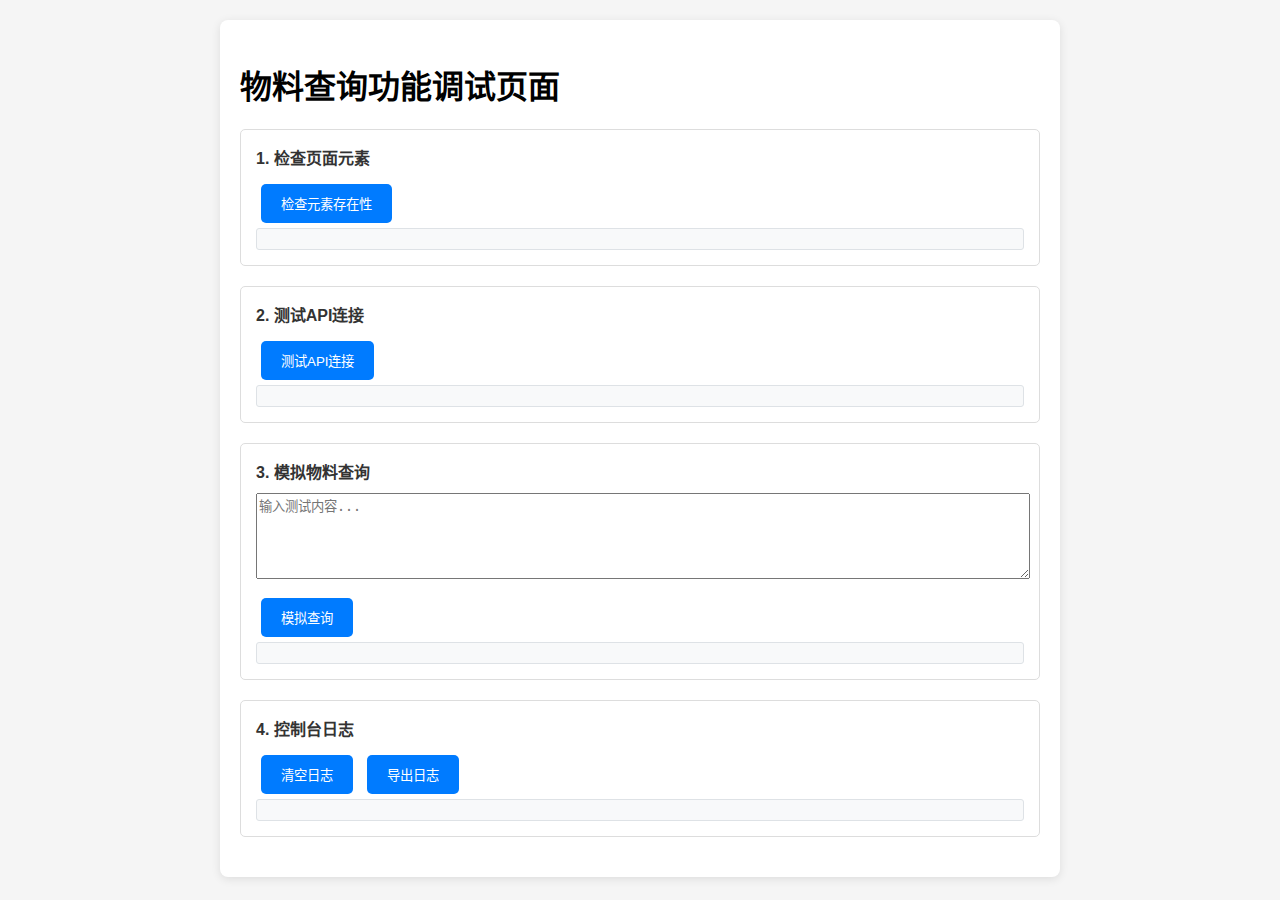
<file: debug.html>
<!DOCTYPE html>
<html lang="zh-CN">
<head>
    <meta charset="UTF-8">
    <meta name="viewport" content="width=device-width, initial-scale=1.0">
    <title>物料查询调试页面</title>
    <style>
        body {
            font-family: Arial, sans-serif;
            margin: 20px;
            background-color: #f5f5f5;
        }
        .debug-container {
            max-width: 800px;
            margin: 0 auto;
            background: white;
            padding: 20px;
            border-radius: 8px;
            box-shadow: 0 2px 10px rgba(0,0,0,0.1);
        }
        .debug-section {
            margin-bottom: 20px;
            padding: 15px;
            border: 1px solid #ddd;
            border-radius: 5px;
        }
        .debug-title {
            font-weight: bold;
            color: #333;
            margin-bottom: 10px;
        }
        .debug-button {
            background: #007bff;
            color: white;
            border: none;
            padding: 10px 20px;
            border-radius: 5px;
            cursor: pointer;
            margin: 5px;
        }
        .debug-button:hover {
            background: #0056b3;
        }
        .debug-output {
            background: #f8f9fa;
            border: 1px solid #dee2e6;
            padding: 10px;
            border-radius: 3px;
            font-family: monospace;
            white-space: pre-wrap;
            max-height: 300px;
            overflow-y: auto;
        }
        .error {
            color: red;
        }
        .success {
            color: green;
        }
        .warning {
            color: orange;
        }
    </style>
</head>
<body>
    <div class="debug-container">
        <h1>物料查询功能调试页面</h1>
        
        <div class="debug-section">
            <div class="debug-title">1. 检查页面元素</div>
            <button class="debug-button" onclick="checkElements()">检查元素存在性</button>
            <div id="element-check" class="debug-output"></div>
        </div>
        
        <div class="debug-section">
            <div class="debug-title">2. 测试API连接</div>
            <button class="debug-button" onclick="testAPIDebug()">测试API连接</button>
            <div id="api-test" class="debug-output"></div>
        </div>
        
        <div class="debug-section">
            <div class="debug-title">3. 模拟物料查询</div>
            <textarea id="debug-input" placeholder="输入测试内容..." style="width: 100%; height: 80px; margin-bottom: 10px;"></textarea>
            <button class="debug-button" onclick="simulateMaterialQuery()">模拟查询</button>
            <div id="query-test" class="debug-output"></div>
        </div>
        
        <div class="debug-section">
            <div class="debug-title">4. 控制台日志</div>
            <button class="debug-button" onclick="clearLogs()">清空日志</button>
            <button class="debug-button" onclick="exportLogs()">导出日志</button>
            <div id="console-logs" class="debug-output"></div>
        </div>
    </div>

    <script>
        // 重写console.log来捕获日志
        const originalLog = console.log;
        const originalError = console.error;
        const originalWarn = console.warn;
        const logs = [];
        
        function captureLog(level, args) {
            const timestamp = new Date().toLocaleTimeString();
            const message = Array.from(args).map(arg => 
                typeof arg === 'object' ? JSON.stringify(arg, null, 2) : String(arg)
            ).join(' ');
            
            logs.push({ timestamp, level, message });
            updateLogDisplay();
        }
        
        console.log = function(...args) {
            originalLog.apply(console, args);
            captureLog('log', args);
        };
        
        console.error = function(...args) {
            originalError.apply(console, args);
            captureLog('error', args);
        };
        
        console.warn = function(...args) {
            originalWarn.apply(console, args);
            captureLog('warn', args);
        };
        
        function updateLogDisplay() {
            const logContainer = document.getElementById('console-logs');
            logContainer.innerHTML = logs.slice(-20).map(log => 
                `<div class="${log.level}">[${log.timestamp}] ${log.message}</div>`
            ).join('');
            logContainer.scrollTop = logContainer.scrollHeight;
        }
        
        function checkElements() {
            const output = document.getElementById('element-check');
            const checks = [
                { name: 'material-workflow-page', id: 'material-workflow-page' },
                { name: 'material-input', id: 'material-input' },
                { name: 'material-result', id: 'material-result' },
                { name: 'pricing-workflow-page', id: 'pricing-workflow-page' },
                { name: 'pricing-input', id: 'pricing-input' },
                { name: 'pricing-result', id: 'pricing-result' }
            ];
            
            let result = '元素检查结果:\n';
            checks.forEach(check => {
                const element = document.getElementById(check.id);
                const exists = !!element;
                const visible = exists ? element.style.display !== 'none' : false;
                result += `${check.name}: ${exists ? '✅存在' : '❌不存在'}`;
                if (exists) {
                    result += ` (${visible ? '可见' : '隐藏'})`;
                }
                result += '\n';
            });
            
            output.textContent = result;
        }
        
        async function testAPIDebug() {
            const output = document.getElementById('api-test');
            output.textContent = '正在测试API连接...';
            
            try {
                const config = {
                    baseUrl: 'https://api.coze.cn/v1/workflow/run',
                    token: 'pat_ZiVGbB5siln3M8TWCLEvAuq63ugpMc6meCoWe9jTnivP7fzu1g6fPVv5uVPZ1AMi',
                    workflowId: '7553278219114971136'
                };
                
                const response = await fetch(config.baseUrl, {
                    method: 'POST',
                    headers: {
                        'Authorization': `Bearer ${config.token}`,
                        'Content-Type': 'application/json',
                        'Accept': 'application/json'
                    },
                    body: JSON.stringify({
                        workflow_id: config.workflowId,
                        parameters: {
                            input_text: "API连接测试"
                        }
                    })
                });
                
                const result = {
                    status: response.status,
                    statusText: response.statusText,
                    ok: response.ok
                };
                
                if (response.ok) {
                    const data = await response.json();
                    result.data = data;
                }
                
                output.textContent = `API测试结果:\n${JSON.stringify(result, null, 2)}`;
                
            } catch (error) {
                output.textContent = `API测试失败:\n${error.message}\n${error.stack}`;
            }
        }
        
        function simulateMaterialQuery() {
            const input = document.getElementById('debug-input').value.trim();
            const output = document.getElementById('query-test');
            
            if (!input) {
                output.textContent = '请输入测试内容';
                return;
            }
            
            output.textContent = `模拟物料查询:\n输入: ${input}\n正在处理...`;
            
            // 模拟API调用
            setTimeout(() => {
                const mockResult = {
                    success: true,
                    data: {
                        output: [{
                            outputList: [
                                {
                                    uid: "12345",
                                    medicine_name: "测试药品",
                                    specification: "10mg",
                                    manufacturers: "测试厂家",
                                    goods_buyer: "采购员A",
                                    approval_number: "国药准字H12345678",
                                    international_code: "1234567890123",
                                    commonly_name: "通用名",
                                    medicine_type: "片剂"
                                }
                            ]
                        }]
                    }
                };
                
                output.textContent = `模拟查询完成:\n${JSON.stringify(mockResult, null, 2)}`;
            }, 2000);
        }
        
        function clearLogs() {
            logs.length = 0;
            updateLogDisplay();
        }
        
        function exportLogs() {
            const logText = logs.map(log => 
                `[${log.timestamp}] ${log.level.toUpperCase()}: ${log.message}`
            ).join('\n');
            
            const blob = new Blob([logText], { type: 'text/plain' });
            const url = URL.createObjectURL(blob);
            const a = document.createElement('a');
            a.href = url;
            a.download = `debug-logs-${new Date().toISOString().slice(0,19).replace(/:/g,'-')}.txt`;
            a.click();
            URL.revokeObjectURL(url);
        }
        
        // 页面加载完成后自动检查元素
        window.addEventListener('load', () => {
            setTimeout(checkElements, 1000);
        });
    </script>
</body>
</html>
</file>
